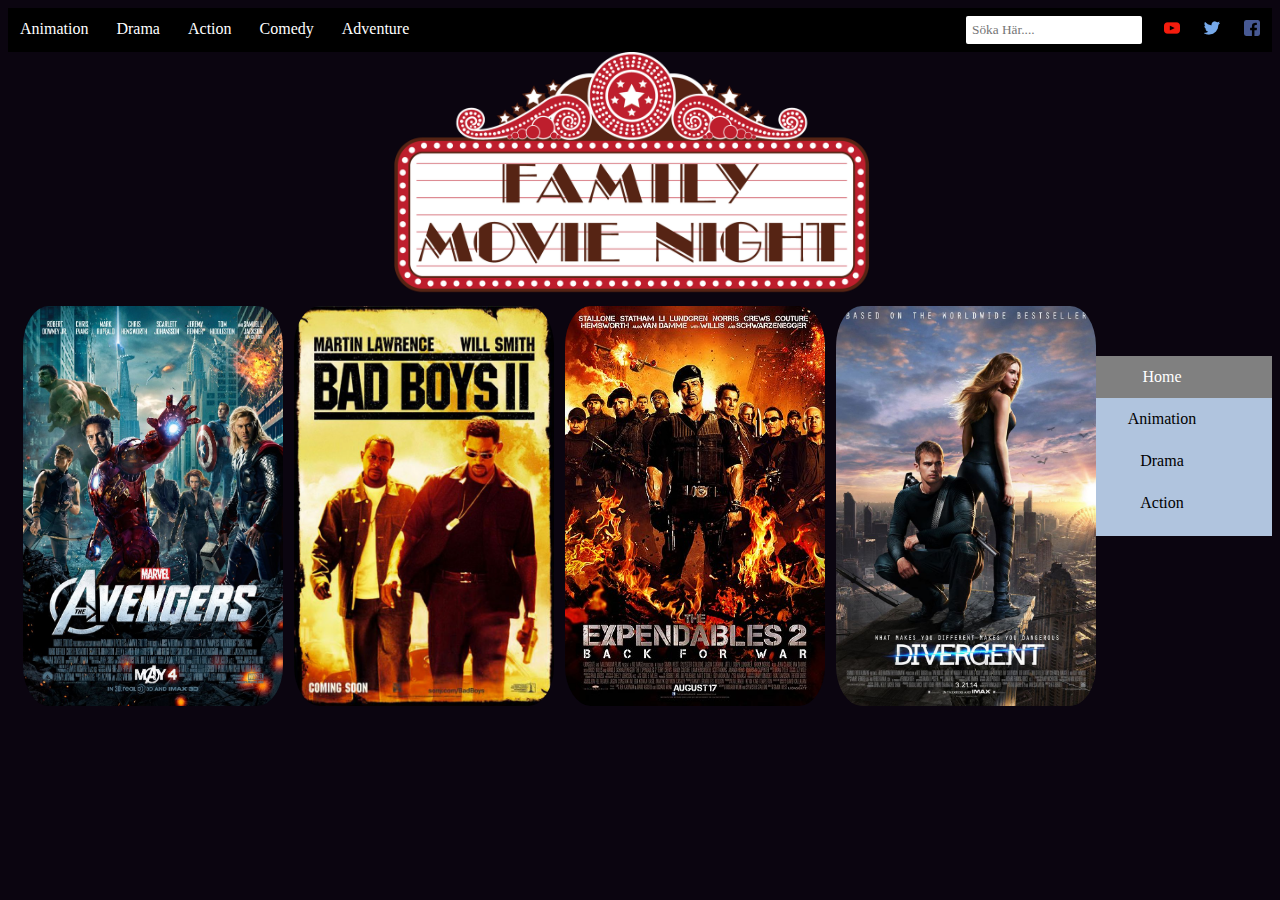
<file: action.html>
<!DOCTYPE html>
<html lang="en">
<head>
    <meta charset="UTF-8">
    <meta name="viewport" content="width=device-width, initial-scale=1.0">
    <meta http-equiv="X-UA-Compatible" content="ie=edge">
    <link href="Css/styleSheet.css" rel="styleSheet" type="text/css">
    <meta name="viewport" content="width=device-width, initial-scale=1.0">


    <title>Action</title>
</head>
<body>
        <header>

                <ul>
                        <li> <a href="animation.html" target="_blank">Animation</a></li>
                        <li> <a href="drama.html" target="_blank">Drama</a></li>
                        <li> <a href="action.html" target="_blank" >Action</a></li>
                        <li> <a href="comedy.html" target="_blank"> Comedy </a></li>
                        <li> <a href="fifth.html" target="_blank"> Adventure </a></li>
                        <li style="float:right"> <a href="https://www.google.se/search?q=instagram&ie=utf-8&oe=utf-8&client=firefox-b&gfe_rd=cr&dcr=0&ei=tSq9WrKSEIKq8wf8j4xA"
                        target="_blank"> <img src="Images/facebook.png" alt="facebook"> </a></li>
                        <li style="float:right"> <a href="https://www.google.se" target="_blank"> <img src="Images/twitter.png" alt="twitter"></a></li>
                        <li style="float:right"> <a href="https://www.google.se" target="_blank"> <img src="Images/youtube.png " alt="youtube.png"></a></li>
                        <input id="search" type="text" placeholder="Söka Här....">

               </ul>
            
            <div class="imgIcon">
                   <a href="index.html"> <img src="Images/Icon.png" alt="this is Icon" style="width: auto; height: 250px;"
                    >  </a>
            </div>
    
        </header>


        <div class="AC">
                <div class="AC1">
                        <a href="Images/avenger.jpg" target="_self">
                            <img src="Images/avenger.jpg" alt="runner">
                    </a>

                            <div class="NGcontent">
                                    <h1>Avengers</h1>
                                    <p>En Bra Film Från arton hundra talet.</p>
                                    <button class="btn"><i class="btn-download"></i>Download</button>
                                    <img src="Images/avenger.jpg" alt="runner">

                            </div>

                </div>
               <div class="AC1">
                       <a href="Images/badboy.jpg" target="_self">
                            <img src="Images/badboy.jpg" alt="Bad Boys">
                    </a>
                            <div class="NGcontent">
                                    <h1>BadBoys</h1>
                                    <p>En Bra Film Från nitton hundra talet.</p>
                                    <button class="btn"><i class="btn-download"></i>Download</button>
                                    <img src="Images/badboy.jpg" alt="Bad Boys">

                            </div>
               </div>
               <div class="AC1">
                       <a href="Images/expendables.jpg" target="_self">
                            <img src="Images/expendables.jpg" alt="runner">
                    </a>
                            <div class="NGcontent">
                                    <h1>Expendables</h1>
                                    <p>En Bra Film Från nitton hundra talet.</p>
                                    <button class="btn"><i class="btn-download"></i>Download</button>
                                    <img src="Images/expendables.jpg" alt="runner">

                            </div>
               </div>

               <div class="AC1">
                       <a href="Images/divergent.jpg" target="_self">
                    
                    </a>
                            <img src="Images/divergent.jpg" alt="Divergent">
                            <div class="NGcontent">
                                    <h1>Divergent</h1>
                                    <p>En Bra Film Från nitton hundra talet.</p>
                                    <button class="btn"><i class="btn-download"></i>Download</button>
                                    <img src="Images/divergent.jpg" alt="Divergent">

                            </div>
               </div>
        </div>

        
        <div class="verticalMa">
                <a href="index.html" class="active"> Home </a>
                <a href="animation.html" target="_self">Animation</a>
                <a href="drama.html" target="_blank">Drama</a>
                <a href="action.html" target="_blank">Action</a>
                <a href="comedy.html" target="_blank">Comedy</a>
                <a href="fifth.html" target="_blank">Adventure</a>
            </div>

          




            

     


        </body>
</html>
</file>
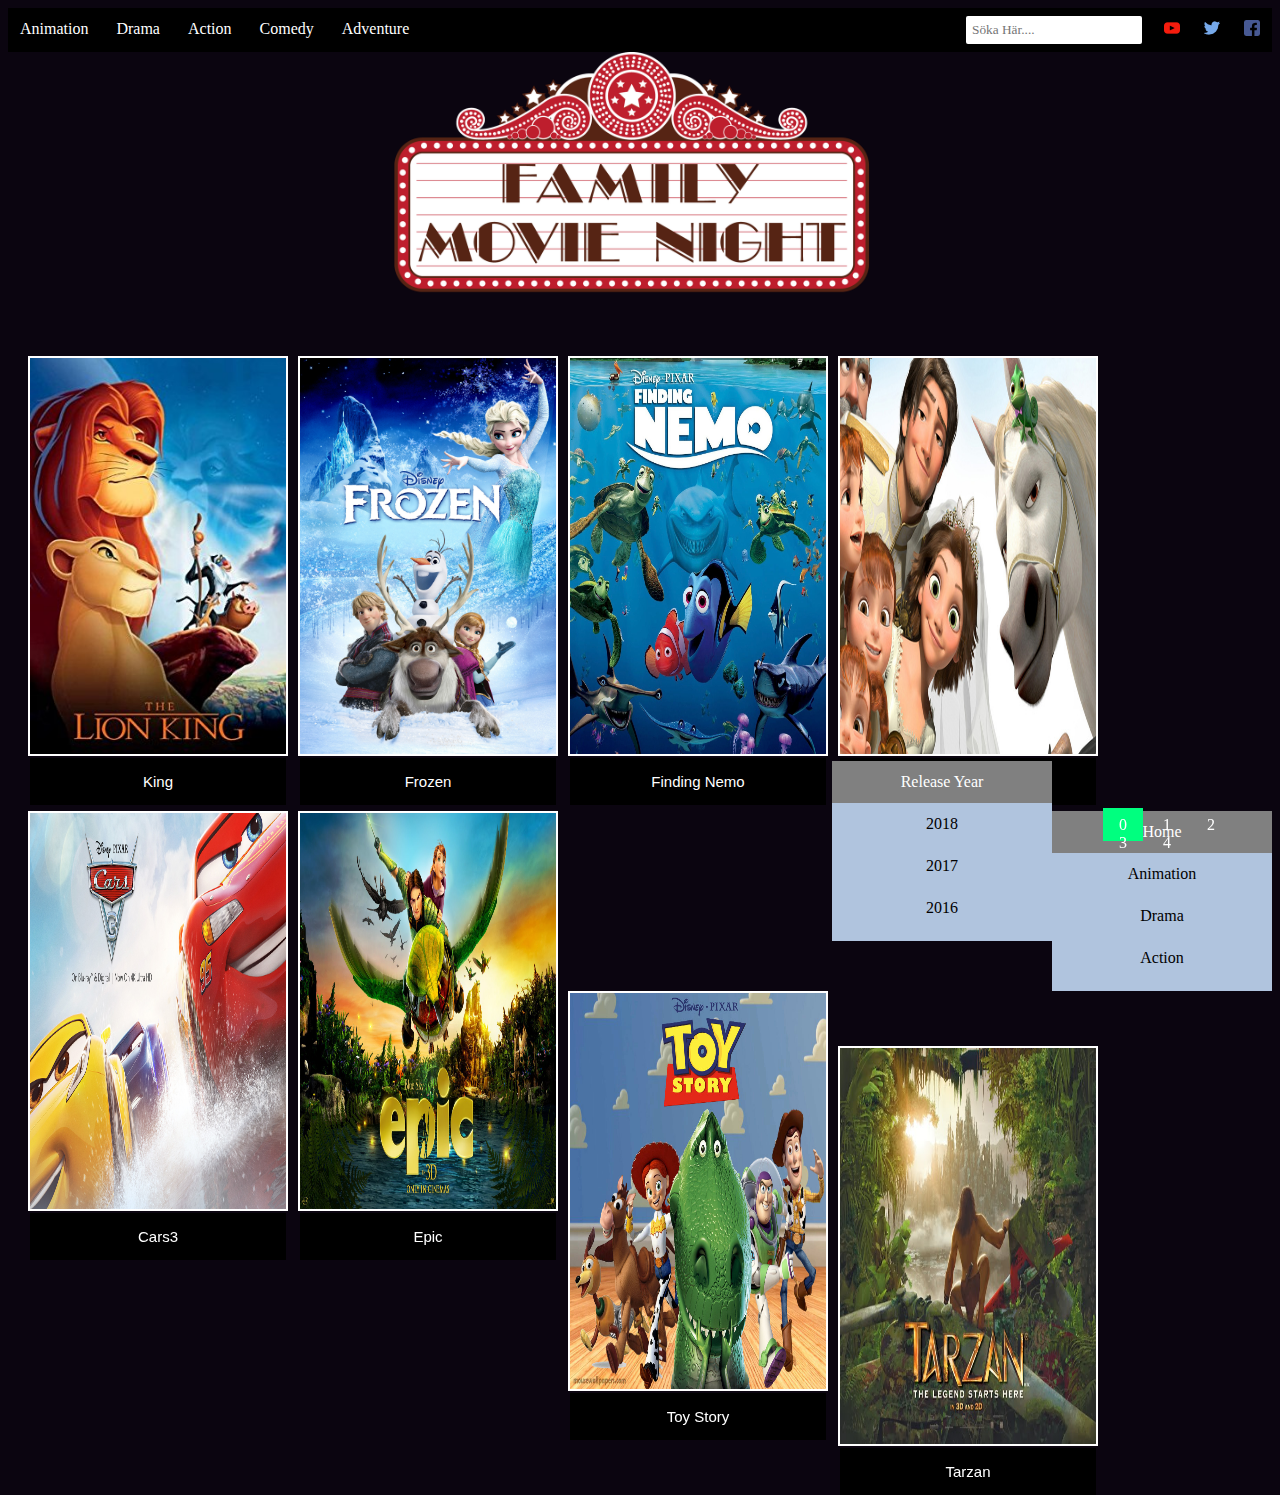
<file: animation.html>
<!DOCTYPE html>
<html lang="en">
<head>
    <meta charset="UTF-8">
    <meta name="viewport" content="width=device-width, initial-scale=1.0">
    <meta http-equiv="X-UA-Compatible" content="ie=edge">
    <link href="Css/styleSheet.css" rel="styleSheet" type="text/css">
    <meta name="viewport" content="width=device-width, initial-scale=1.0">

    <title>Animation</title>
</head>
<body>

        <header id="pagecontent">

                <ul>
                        <li> <a href="animation.html" target="_blank">Animation</a></li>
                        <li> <a href="drama.html" target="_blank">Drama</a></li>
                        <li> <a href="action.html" target="_blank" >Action</a></li>
                        <li> <a href="comedy.html" target="_blank"> Comedy </a></li>
                        <li> <a href="fifth.html" target="_blank"> Adventure </a></li>
                        <li style="float:right"> <a href="https://www.google.se/search?q=instagram&ie=utf-8&oe=utf-8&client=firefox-b&gfe_rd=cr&dcr=0&ei=tSq9WrKSEIKq8wf8j4xA"
                        target="_blank"> <img src="Images/facebook.png" alt="facebook"> </a></li>
                        <li style="float:right"> <a href="https://www.google.se" target="_blank"> <img src="Images/twitter.png" alt="twitter"></a></li>
                        <li style="float:right"> <a href="https://www.google.se" target="_blank"> <img src="Images/youtube.png " alt="youtube.png"></a></li>
                        <input id="search" type="text" placeholder="Söka Här....">

               </ul>
            
            <div class="imgIcon">
                   <a href="index.html"> <img src="Images/Icon.png" alt="this is Icon" style="width: auto; height: 250px;"
                    >  </a>
            </div>
    
        </header>

        <div class="AnimeList">
           <!-- <div class="gallery">
                <a target="_self" href="Images/turbo.jpg">
                    <img src="Images/turbo.jpg" alt="Turbo">
                </a>
                <div class="desc">Turbo</div>
            </div> -->

            <div class="gallery">
                    <a target="_self" href="Images/lion.jpg">
                        <img src="Images/lion.jpg" alt="Lion King r">
                    </a>
                    <button class="desc">King </button> 
                    <div class="panel">
                        <p>Lion King (8,5 / 10)</p>
                    </div>
                </div>

                <div class="gallery">
                    <a target="_self" href="Images/frozen.jpg">
                        <img src="Images/frozen.jpg" alt="Frozen">
                    </a>
                    <button class="desc">Frozen</button>
                    <div class="panel">
                        <p>Frozen (7,5 / 10)</p>
                    </div>
                </div>

                <div class="gallery">
                    <a target="_self" href="Images/Nemo.jpg">
                        <img src="Images/Nemo.jpg" alt="Nemo">
                    </a>
                    <button class="desc">Finding Nemo</button>
                    <div class="panel">
                        <p>Finding Nemo (8,1 / 10)</p>
                    </div>
                </div>

                <div class="gallery">
                    <a target="_self" href="Images/tangled.jpg">
                        <img src="Images/tangled.jpg" alt="Tangled">
                    </a>
                    <button class="desc">Tangled</button>
                    <div class="panel">
                        <p>Tangled (8,1 / 10)</p>
                    </div>
                </div>


        </div>
        
        
        
    
        <div class="verticalMa">
            <a href="index.html" class="active"> Home </a>
            <a href="animation.html" target="_self">Animation</a>
            <a href="drama.html" target="_blank">Drama</a>
            <a href="action.html" target="_blank">Action</a>
            <a href="comedy.html" target="_blank">Comedy</a>
            <a href="fifth.html" target="_blank">Adventure</a>
        </div>

        <div class="verticalMYa">
            <a href="index.html" class="active">Release Year</a>
            <a href="tjugoArton.html" target="_blank">2018</a>
            <a href="tjugoSju.html" target="_blank">2017</a>
            <a href="tjugoSex.html" target="_blank">2016</a>
            <a href="tjugoFem.html" target="_blank">2015</a>
            <a href="tjugoFyr.html" target="_blank">2014</a>
            <a href="tjugoTre.html" target="_blank">2013</a>
            <a href="tjugoTolv.html" target="_blank">2012</a>
        </div>

        
        <div class="AnimeList">
            <div class="gallery">
                <a target="_self" href="Images/C3.jpeg">
                    <img src="Images/C3.jpeg" alt="Tangled">
                </a>
                <button class="desc">Cars3</button>
                <div class="panel">
                        <p>Cars3 (8.2 / 10)</p>
                 </div>

            </div>

            <div class="gallery">
                <a target="_self" href="Images/epic.jpg">
                    <img src="Images/epic.jpg" alt="Tangled">
                </a>
                <button class="desc">Epic</button>
                <div class="panel">
                        <p>Epic (8.0 / 10)</p>
                 </div>
            </div>

            <div class="gallery">
                <a target="_self" href="Images/toy.jpg">
                    <img src="Images/toy.jpg" alt="Tangled">
                </a>
                <button class="desc">Toy Story</button>
                <div class="panel">
                        <p>Toy Story (8.5 / 10)</p>
                 </div>
            </div>

            <div class="gallery">
                <a target="_self" href="Images/tarzan.jpg">
                    <img src="Images/tarzan.jpg" alt="Tangled">
                </a>
                <button class="desc">Tarzan</button>
                <div class="panel">
                        <p>Tarzan (8.3 / 10)</p>
                 </div>
            </div>



        </div>

        <script>
            var acc = document.getElementsByClassName("desc");
        var i;
         for (i = 0; i < acc.length; i++) {
            acc[i].addEventListener("click", function() {
                /* Toggle between adding and removing the "active" class,
                to highlight the button that controls the panel */
                this.classList.toggle("active");
        
                /* Toggle between hiding and showing the active panel */
                var panel = this.nextElementSibling;
                if (panel.style.display === "block") {
                    panel.style.display = "none";
                } else {
                    panel.style.display = "block";
                }
            });
        } 
        </script>

       
<div class="pages">
        <a href="index.html" class="pActive" target="_blank">0</a>
        <a href="animation.html" target="_blank">1</a>
        <a href="drama.html" target="_blank">2</a>
        <a href="action.html" target="_blank">3</a>
        <a href="comedy.html" target="_blank">4</a>
    </div>

        




</body>
</html>
</file>
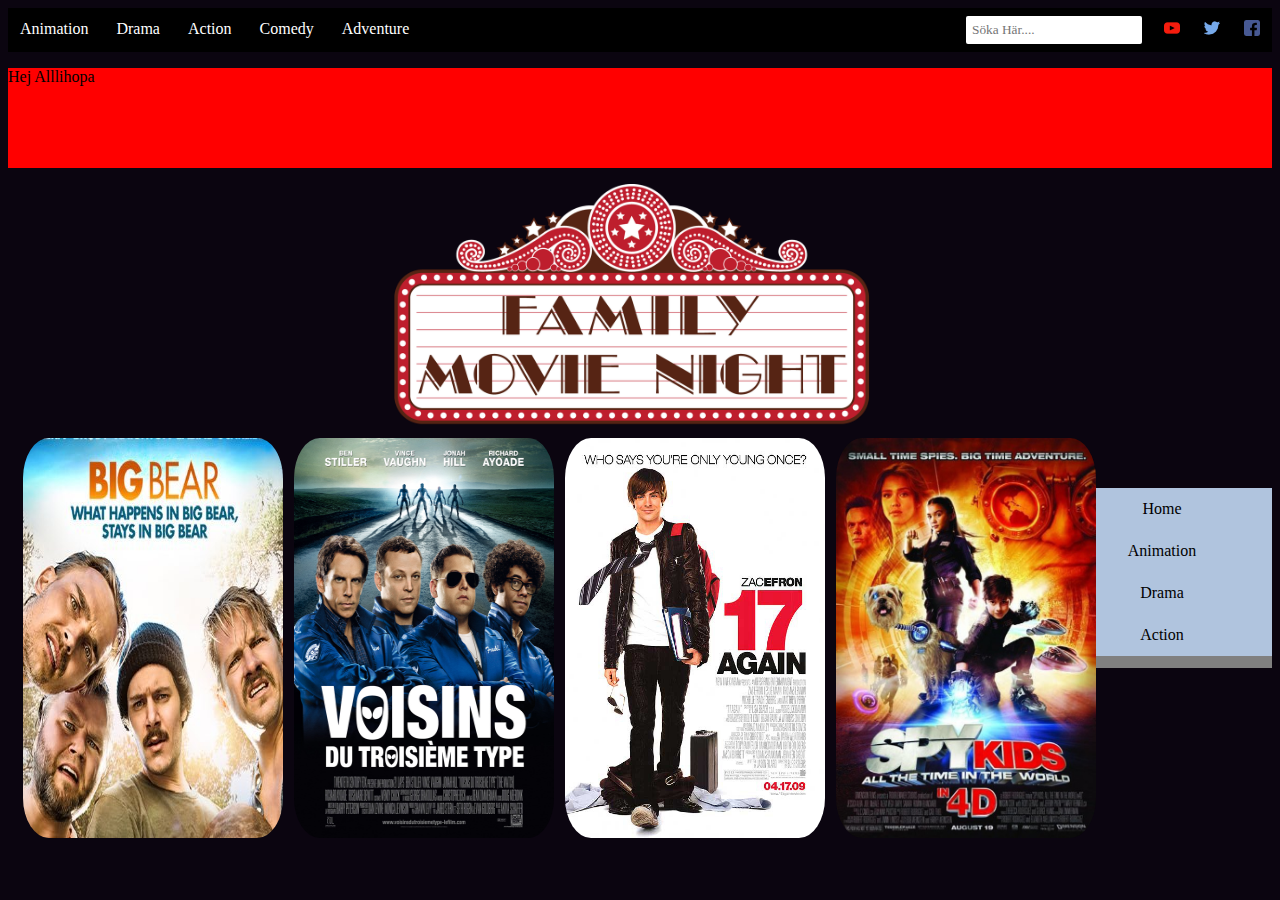
<file: comedy.html>
<!DOCTYPE html>
<html lang="en">
<head>
    <meta charset="UTF-8">
    <meta name="viewport" content="width=device-width, initial-scale=1.0">
    <meta http-equiv="X-UA-Compatible" content="ie=edge">
    <link href="Css/styleSheet.css" rel="styleSheet" type="text/css">
    <meta name="viewport" content="width=device-width, initial-scale=1.0">


    <title>Comedy</title>
</head>
<body>

        <header>

                <ul>
                        <li> <a href="animation.html" target="_blank">Animation</a></li>
                        <li> <a href="drama.html" target="_blank">Drama</a></li>
                        <li> <a href="action.html" target="_blank" >Action</a></li>
                        <li> <a href="comedy.html" target="_blank"> Comedy </a></li>
                        <li> <a href="fifth.html" target="_blank"> Adventure </a></li>
                        <li style="float:right"> <a href="https://www.google.se/search?q=instagram&ie=utf-8&oe=utf-8&client=firefox-b&gfe_rd=cr&dcr=0&ei=tSq9WrKSEIKq8wf8j4xA"
                        target="_blank"> <img src="Images/facebook.png" alt="facebook"> </a></li>
                        <li style="float:right"> <a href="https://www.google.se" target="_blank"> <img src="Images/twitter.png" alt="twitter"></a></li>
                        <li style="float:right"> <a href="https://www.google.se" target="_blank"> <img src="Images/youtube.png " alt="youtube.png"></a></li>
                        <input id="search" type="text" placeholder="Söka Här....">
               </ul>
               <div >
                       <p class="HeadAnime">Hej Alllihopa</p>

               </div>
            
            <div class="imgIcon">
                   <a href="index.html"> <img src="Images/Icon.png" alt="this is Icon" style="width: auto; height: 250px;"
                    >  </a>
            </div>

            
    
        </header>

        <div class="AC">
                <div class="AC1">
                                <img src="Images/big.jpg" alt="runner">

                     <!--   <a href="Images/big.jpg" target="_self">
                    </a> -->

                            <div class="NGcontent">
                                    <h1>Big Bear</h1>
                                    <p>En Bra Film Från arton hundra talet.</p>
                                    <button class="btn"><i class="btn-download"></i>Download</button>
                                    <img src="Images/big.jpg" alt="runner">

                            </div>

                </div>
               <div class="AC1">
                        <img src="Images/voisins.jpg" alt="Bad Boys">

                     <!--  <a href="Images/voisins.jpg" target="_self">
                    </a> -->
                            <div class="NGcontent">
                                    <h1>Voisins</h1>
                                    <p>En Bra Film Från nitton hundra talet.</p>
                                    <button class="btn"><i class="btn-download"></i>Download</button>
                                    <img src="Images/voisins.jpg" alt="Bad Boys">

                            </div>
               </div>
               <div class="AC1">
                        <img src="Images/zac.jpg" alt="runner">

                     <!--  <a href="Images/zac.jpg" target="_self">
                    </a> -->
                            <div class="NGcontent">
                                    <h1>17 Again</h1>
                                    <p>En Bra Film Från nitton hundra talet.</p>
                                    <button class="btn"><i class="btn-download"></i>Download</button>
                                    <img src="Images/zac.jpg" alt="runner">

                            </div>
               </div>

               <div class="AC1">
                        <img src="Images/spy.jpg" target="_self">

                   <!--    <a href="Images/spy.jpg" target="_self">
                    </a>-->
                            <div class="NGcontent">
                                    <h1>Spy Kid</h1>
                                    <p>En Bra Film Från nitton hundra talet.</p>
                                    <button class="btn"><i class="btn-download"></i>Download</button>
                                    <img src="Images/spy.jpg" alt="Divergent">

                            </div>
               </div>
        </div>
        <div class="verticalMa">
                        <a href="index.html" target="_blank"> Home </a>
                        <a href="animation.html" target="_self">Animation</a>
                        <a href="drama.html" target="_blank">Drama</a>
                        <a href="action.html" target="_blank">Action</a>
                        <a href="comedy.html" target="_blank" class="active">Comedy</a>
                        <a href="fifth.html" target="_blank">Adventure</a>
                    </div>
            
      
            





</body>
</html>
</file>
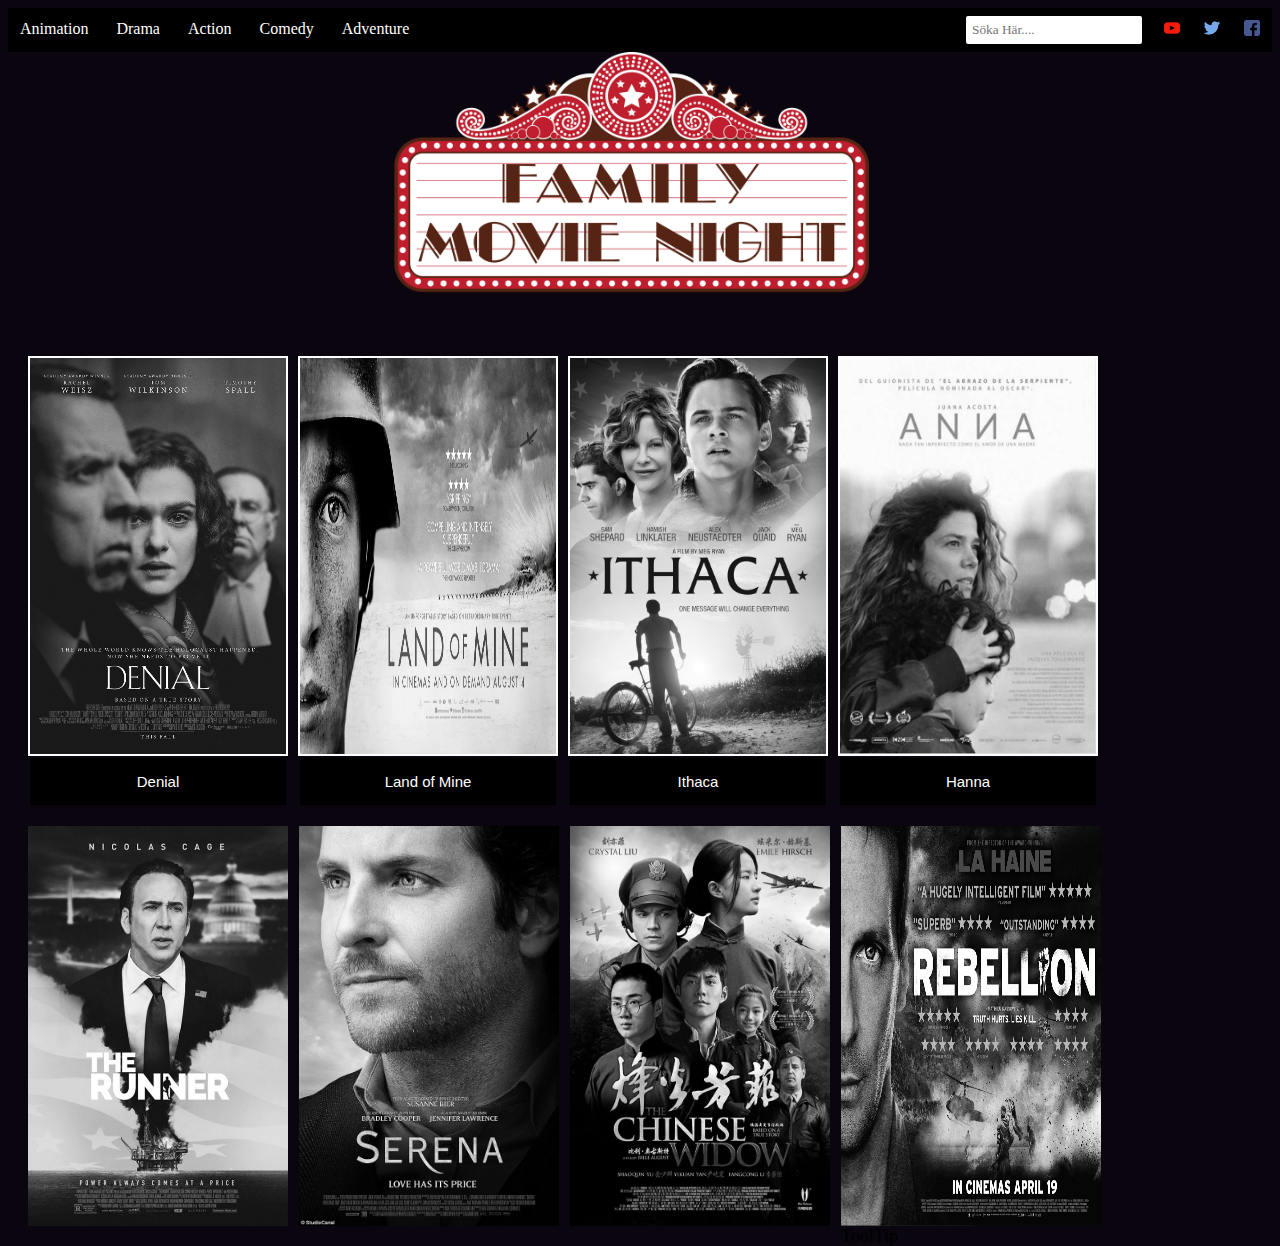
<file: drama.html>
<!DOCTYPE html>
<html lang="en">
<head>
    <meta charset="UTF-8">
    <meta name="viewport" content="width=device-width, initial-scale=1.0">
    <meta http-equiv="X-UA-Compatible" content="ie=edge">
    <link href="Css/styleSheet.css" rel="styleSheet" type="text/css">
    <meta name="viewport" content="width=device-width, initial-scale=1.0">

    <title>DRAMA</title>
</head>
<body>

        <header>

                <ul>
                        <li> <a href="animation.html" target="_blank">Animation</a></li>
                        <li> <a href="drama.html" target="_blank">Drama</a></li>
                        <li> <a href="action.html" target="_blank" >Action</a></li>
                        <li> <a href="comedy.html" target="_blank"> Comedy </a></li>
                        <li> <a href="fifth.html" target="_blank"> Adventure </a></li>
                        <li style="float:right"> <a href="https://www.google.se/search?q=instagram&ie=utf-8&oe=utf-8&client=firefox-b&gfe_rd=cr&dcr=0&ei=tSq9WrKSEIKq8wf8j4xA"
                        target="_blank"> <img src="Images/facebook.png" alt="facebook"> </a></li>
                        <li style="float:right"> <a href="https://www.google.se" target="_blank"> <img src="Images/twitter.png" alt="twitter"></a></li>
                        <li style="float:right"> <a href="https://www.google.se" target="_blank"> <img src="Images/youtube.png " alt="youtube.png"></a></li>
                        <input id="search" type="text" placeholder="Söka Här....">

               </ul>
            
            <div class="imgIcon">
                   <a href="index.html"> <img src="Images/Icon.png" alt="this is Icon" style="width: auto; height: 250px;">
                  </a>
            </div>
    
        </header>

        <div class="AnimeList">
                    
                 <div class="gallery1">
                         <a target="_self" href="Images/denial.jpg">
                             <img src="Images/denial.jpg" alt="Lion King r">
                         </a>
                         <button class="desc">Denial</button> 
                         <div class="panel">
                             <p>Denial(8,5 / 10)</p>
                         </div>
                     </div>
     
                     <div class="gallery1">
                         <a target="_self" href="Images/land.jpg">
                             <img src="Images/land.jpg" alt="land">
                         </a>
                         <button class="desc">Land of Mine</button>
                         <div class="panel">
                             <p>Land(7,5 / 10)</p>
                         </div>
                     </div>
     
                     <div class="gallery1">
                         <a target="_self" href="Images/ithaca.jpg">
                             <img src="Images/ithaca.jpg" alt="Ithaca">
                         </a>
                         <button class="desc">Ithaca</button>
                         <div class="panel">
                             <p>Ithaca (8,1 / 10)</p>
                         </div>
                     </div>

                     <div class="gallery1">
                        <a target="_self" href="Images/hanna.jpg">
                            <img src="Images/hanna.jpg" alt="Hanna">
                        </a>
                        <button class="desc">Hanna</button>
                        <div class="panel">
                            <p>Hanna (8,1 / 10)</p>
                        </div>
                    </div>
                </div>

                <script>
                        var acc = document.getElementsByClassName("desc");
                    var i;
                     for (i = 0; i < acc.length; i++) {
                        acc[i].addEventListener("click", function() {
                            /* Toggle between adding and removing the "active" class,
                            to highlight the button that controls the panel */
                            this.classList.toggle("active");
                    
                            /* Toggle between hiding and showing the active panel */
                            var panel = this.nextElementSibling;
                            if (panel.style.display === "block") {
                                panel.style.display = "none";
                            } else {
                                panel.style.display = "block";
                            }
                        });
                    } 
                    </script>

                    <div class="NG">
                            <div class="NG1">
                                    <a href="Images/runner.jpg" target="_self">
                                        <img src="Images/runner.jpg" alt="runner">
                                </a>

                                        <div class="NGcontent">
                                                <h1>Runner</h1>
                                                <p>En Bra Film Från arton hundra talet.</p>
                                                <button class="btn"><i class="btn-download"></i>Download</button>

                                        </div>

                            </div>
                           <div class="NG1">
                                   <a href="Images/serena.jpg" target="_self">
                                        <img src="Images/serena.jpg" alt="runner">
                                </a>
                                        <div class="NGcontent">
                                                <h1>Serena</h1>
                                                <p>En Bra Film Från nitton hundra talet.</p>
                                                <button class="btn"><i class="btn-download"></i>Download</button>

                                        </div>
                           </div>
                           <div class="NG1">
                                   <a href="Images/widow.jpg" target="_self">
                                        <img src="Images/widow.jpg" alt="runner">
                                </a>
                                        <div class="NGcontent">
                                                <h1>Widow</h1>
                                                <p>En Bra Film Från nitton hundra talet.</p>
                                                <button class="btn"><i class="btn-download"></i>Download</button>

                                        </div>
                           </div>

                           <div class="NG1">
                                   <a href="Images/rebellion.jpg" target="_self">
                                
                                </a>
                                        <img src="Images/rebellion.jpg" alt="runner">
                                        <div class="NGcontent">
                                            <span class="NGT">ToolTip</span>
                                                <h1>Rebellion</h1>
                                                <p>En Bra Film Från nitton hundra talet.</p>
                                                <button class="btn"><i class="btn-download"></i>Download</button>

                                        </div>
                           </div>
                            
                    </div>
                




       
    
</body>
</html>
</file>
<file: Css/styleSheet.css>
header .imgIcon{
 display: block;
 margin-left: auto;
 margin-right: auto;
 width: 40%;
 
  
}
.HeadAnime{
  width: 100%;
  height: 100px;
  background-color: red;
  position: relative;
  -webkit-animation-name: example; /* Safari 4.0 - 8.0 */
  -webkit-animation-duration: 4s; /* Safari 4.0 - 8.0 */
  animation-name: example;
  animation-duration: 8s;
  margin-right: 0;
  animation-iteration-count: 8;


}

@keyframes example {
  0%   {background-color:red; left:0px; top:0px;}
  25%  {background-color:yellow; left:0px; top:20px;}
  50%  {background-color:blue; left:0px; top:0px;}
  75%  {background-color:green; left:0px; top:20px;}
  100% {background-color:red; left:0px; top:0px;}
}
.HeadAnime img{
  width: 150px;
  height: 150px;
}

body {
  background-color: rgb( 11, 5, 16);
  
}
@media only screen 
  and (min-device-width: 375px) 
  and (max-device-width: 812px) 
  and (-webkit-min-device-pixel-ratio: 3) { 

}

.Hej{
  text-align: center;
}

ul{
background-color: black;
 margin: 0;
 padding: 0;
 overflow: hidden;


}
li {
display: inline-block;


}

li a{
 display: inline-block;
  text-align: center;
  padding: 12px 12px;
  text-decoration: none;
  font-family: Georgia, 'Times New Roman', Times, serif;
color: white;

}
li a:hover{
  background-color: darkgrey;
}

*{
  box-sizing: border-box;
}
.column{
  
  width: 100%;
  height: auto;
  padding: 4px;
  display: block;
  position: relative;
}

.row {
  display: flex;
  align-items:flex-start;
  position: relative;
  width: 100%;
  -webkit-animation-name: moving;
  animation-duration: 6s;
  animation-iteration-count: 8;
  
 
}
@keyframes moving{
  0%   { left:-80px; top:0px;}
  
  50%  { left:50px; top:0px;}

  100% { left:-80px; top:0px;}
}


.overlay{
  position: absolute;
  bottom: 100%;
  left: 0;
  right: 0;
  background-color: azure;
  overflow: hidden;
  width: 100%;
  height: 0;
  transition: 0.5s ease;
}

.text{
  color:black;
  font-size: 22px;
  position: absolute;
  top: 50%;
  left: 50%;
  transform: translate(-50%, -50%);
  -ms-transform: translate(-50%, -50%);
  text-align: center;
}

.column:hover .overlay{
  bottom: 0;
  height: 100%;
  box-shadow: 0 0 2px 2px black;
  border-radius: 2px;
  width: 100%;
}

.row img{
  width: 160px;
  height: 330px;
  border-radius: 2px;
  
}

.verticalM{
  width: 200px;
  height: 150px;
  overflow-y: auto;
  margin-bottom: 5px;
}

.verticalM a{
  background-color: lightsteelblue;
  color: black;
  display: block; /* Make the links appear below each other */
  padding: 12px;
  text-decoration: none;
}

.verticalM a:hover{
  background-color:white;
}

.verticalM a.active{
  background-color:gray;
  color: white;
}

.verticalMY{
  width: 200px;
  height: 150px;
  overflow-y: auto;
  top: 2px;
}

.verticalMY a{
  background-color: lightsteelblue;
  color: black;
  display: block; /* Make the links appear below each other */
  padding: 12px;
  text-decoration: none;
}

.verticalMY a:hover{
  background-color: white;
}

.verticalMY a.active{
  background-color: gray;
  color: white;
}

.BildL{
  position: relative;
  width: 200px;
  height: 300px;
  display: flex;
  top: 70px;
  max-width: 900px;
  
}

.BildL img{
  width: 100%;
  height: auto;
  width: 200px;
  height: 300px;
  border-radius: 10%;
 
}

.MovieInfo{
  position: absolute;
  bottom: 0;
  left: 0;
  right: 0;
  background-color: thistle;
  overflow: hidden;
  width: 100%;
  height: 100%;
  -webkit-transform: scale(0);
  transition: 0.3s ease;
}

.bildList:hover .MovieInfo{
  transform: scale(1);
  border-radius: 10%;
  box-shadow: 0 0 2px 2px  black;
}

.TexT {
  color: white;
  font-size: 20px;
  position: absolute;
  top: 50%;
  left: 50%;
  transform: translate(-50%, -50%);
  -ms-transform: translate(-50%, -50%);
  text-align: center;
}

.bildList{
  width: 100%;
  height: auto;
  margin: 3px;
  display: block;
  position: relative;
  height: 100%;
  
}

.MovieInfo img{
  width: 25px;
  height: auto;
 position: absolute;
 
}



.reklam{
  position: absolute;
  margin-left: 220px;
  top: 650px;
  margin-bottom: px;
  
}

.reklam video{
  width: 544px;
  height: 306px;

}

.reklam img{
  
  width: 200px;
  height: 306px;
  margin-left: auto;

}

.reklamOverlay{
  bottom: 0%;
position: absolute;
  left: 544px;
  background-color: azure;
  overflow: hidden;
 
  height: 100%;
  transition: 0.5s ease;
  z-index: 1;
}
.reklam img:hover + .reklamOverlay {
  width: 200px;
}

.reklamInfor p{
  font-size: 17px;
  color: black;
  margin-left: 750px;
  top: 0;
  position: absolute;
  border-left: 6px solid red;
  background-color: white;
  height: 305px;
  width: 370px;
  margin-top: 0;
  padding: 2px;
  font-family: fantasy;
  
}
.reklamInfor img{
  position: absolute;
  float: right;
  width: 25px;
  height: auto;
  margin-left: 1080px;
  top: 270px;


}

.bildAnime{
  
  position: relative;
    
}
.bildAnime img{
  width: 300px;
  height: 600px;

}


.AnimeList{
 margin-left: 15px;
 
}
.gallery{
  
  margin: 5px;
  border: 2px solid white;
  float: left;
  width: 260px;
  height: 400px;
  margin-top: 50px;
}

.gallery:hover .desc{
  border: 1.4px solid white;
  box-shadow: 0 0 2px 2px  mintcream;
}

.gallery img{
  width: 100%;
  height: 100%;
  
  
}

.desc{
  padding: 15px;
  text-align: center;
  color: white;
  width: 100%;
  border: none;
  background-color: black;
}


.verticalMa{
  width: 220px;
  height: 180px;
  overflow-y: auto;
  float: right;
  margin-bottom: 5px;
  margin-top: 50px;
 
}

.verticalMa a{
  background-color: lightsteelblue;
  color: black;
  display: block; /* Make the links appear below each other */
  padding: 12px;
  text-decoration: none;
  text-align: center;
}

.verticalMa a:hover{
  background-color:white;
}

.verticalMa a.active{
  background-color:gray;
  color: white;
}

.verticalMYa{
  width: 220px;
  height: 180px;
  overflow-y: auto;
  top: 2px;
  float: right;
 
}

.verticalMYa a{
  background-color: lightsteelblue;
  color: black;
  display: block; /* Make the links appear below each other */
  padding: 12px;
  text-decoration: none;
  text-align: center;
}

.verticalMYa a:hover{
  background-color: white;
}

.verticalMYa a.active{
  background-color: gray;
  color: white;
}

.desc:hover{
  background-color: dimgray;
}

.panel{
  display: none;
  overflow: hidden;
  background-color: white;
  padding: 0 18px;
  position: relative;
  width: 256px;
  z-index: 1;
  top: -120px;
  
  
}

.panel p{
font-size: 18px;
color: black;
font-family: 'Lucida Sans', 'Lucida Sans Regular', 'Lucida Grande', 'Lucida Sans Unicode', Geneva, Verdana, sans-serif;
text-align: center;

}
.desc{
  font-size: 15px;
}

.gallery1{
  
  margin: 5px;
  border: 2px solid white;
  float: left;
  width: 260px;
  height: 400px;
  margin-top: 50px;
}

.gallery1:hover .desc{
  border: 1.4px solid white;
  box-shadow: 0 0 2px 2px  mintcream;
}

.gallery1 img{
  width: 100%;
  height: 100%;
  -webkit-filter: grayscale(100%); /* Safari 6.0 - 9.0 */
  filter: grayscale(100%);
  
  
}

.NG{
  
  font-family: 'Times New Roman', Times, serif;
  font-size: 18px;
  position: absolute;
  display: flex;
 
  margin-top: 500px;
  padding: 20px;
  overflow: hidden;
  
}

.NG1 img{
  vertical-align: middle;
  width: 260px;
  height: 400px;
  -webkit-filter: grayscale(100%); /* Safari 6.0 - 9.0 */
  filter: grayscale(100%);
  
  margin-right: 11px;
  
 
}
.NGcontent{
  position: absolute;

 
}
.NG1:hover .NGcontent{
  top: 0;
  background: rgba(0,0,0,0.5);
  color: coral;
}

.btn {
  background-color: DodgerBlue;
  border: none;
  color: white;
  padding: 12px 30px;
  font-size: 16px;
  cursor: pointer;
  font-size: 20px;
  position: absolute;
  top: 350px;
  border-radius: 10%;
}

/* Darker background on mouse-over */
.btn:hover {
  background-color: RoyalBlue;
}


.AC{
  margin-left: 15px;
  font-family: 'Times New Roman', Times, serif;
  font-size: 18px;
  position: absolute;
  display: flex;
  overflow: hidden;
  
}

.AC1 img{
  vertical-align: middle;
  width: 260px;
  height: 400px;
  -webkit-filter: grayscale(100%); /* Safari 6.0 - 9.0 */
  filter: grayscale(1%);
  border-radius: 10%;
  margin-right: 11px;
}

.AC1:hover .NGcontent{
  top: 0;
  background: rgba(0,0,0,0.5);
  color: coral;
  border-radius: 10%;
}
.NGcontent:hover img{
  width: 50px;
  height: 50px;
  float: right;

}

#search{
  float: right;
  padding: 6px;
  border: none;
  margin-top: 8px;
  margin-right: 10px;
  font-family: 'Times New Roman', Times, serif;
  border-radius: 2px;
}

.pages{
  position: relative;
  top: 510px;
  
}
.pages a{
  color: white;
  padding: 8px 16px;
  text-decoration: none;
  transition: 0.3s;
}

.pages a.pActive{
  background-color: springgreen;
  color: white;
}

.pages a:hover:not(.pActive){
  background-color: silver;
}
.imgIcon img{
  width: auto;
 height: 250px;
}
@media (max-width:650px) and (max-width: 900px){
  #pagecontent  {
   font-size: 12px;
  margin-left: 0;
   
  }
  
  .imgIcon img{
    width: 20px;
    height: auto;

  }
}

@media (max-width:650px) and (max-width: 900px){
  .AnimeList{
    display: block;
  }
  .gallery{
    margin-left: 43px;
    height: 25rem;
  }
}
</file>
